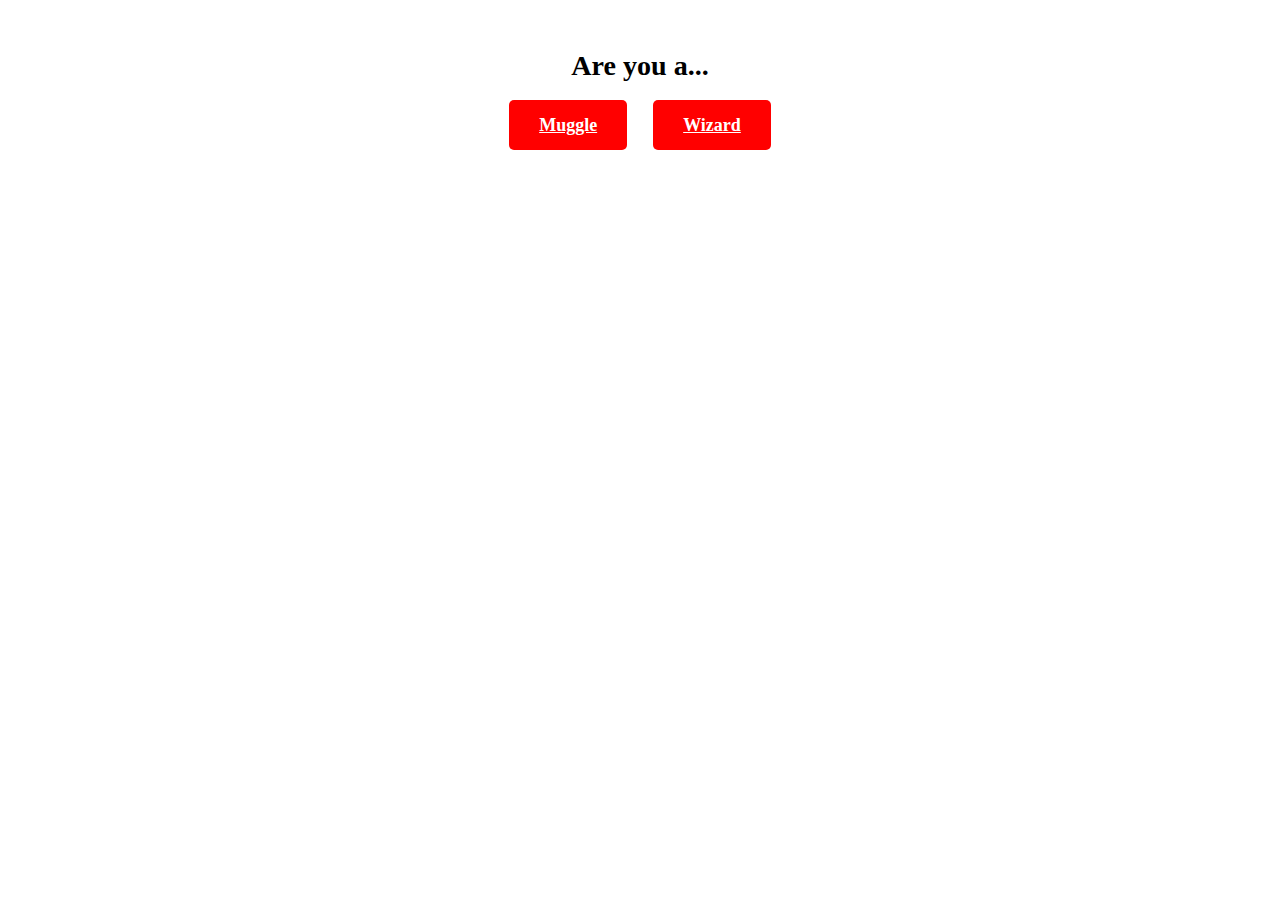
<file: index.html>
<!DOCTYPE html>
<html lang="en">
<head>
    <meta charset="UTF-8">
    <meta name="viewport" content="width=device-width, initial-scale=1.0">
    <title>Are You a...?</title>
    <link rel="stylesheet" href="styles.css">
    <link rel="preconnect" href="https://fonts.googleapis.com">
    <link rel="preconnect" href="https://fonts.gstatic.com" crossorigin>
    <link href="https://fonts.googleapis.com/css2?family=Borel&family=Faculty+Glyphic&family=Poppins:ital,wght@0,100;0,200;0,300;0,400;0,500;0,600;0,700;0,800;0,900;1,100;1,200;1,300;1,400;1,500;1,600;1,700;1,800;1,900&family=Reenie+Beanie&display=swap" rel="stylesheet">
    
</head>
<body>
    <div class="container">
        <h3>Are you a...</h3>
        <div class="buttons">
            <a href="https://www.trashloop.com/" class="btn">Muggle</a>
            <a href="aboutharry.html" class="btn">Wizard</a>
        </div>
    </div>
</body>
</html>
</file>
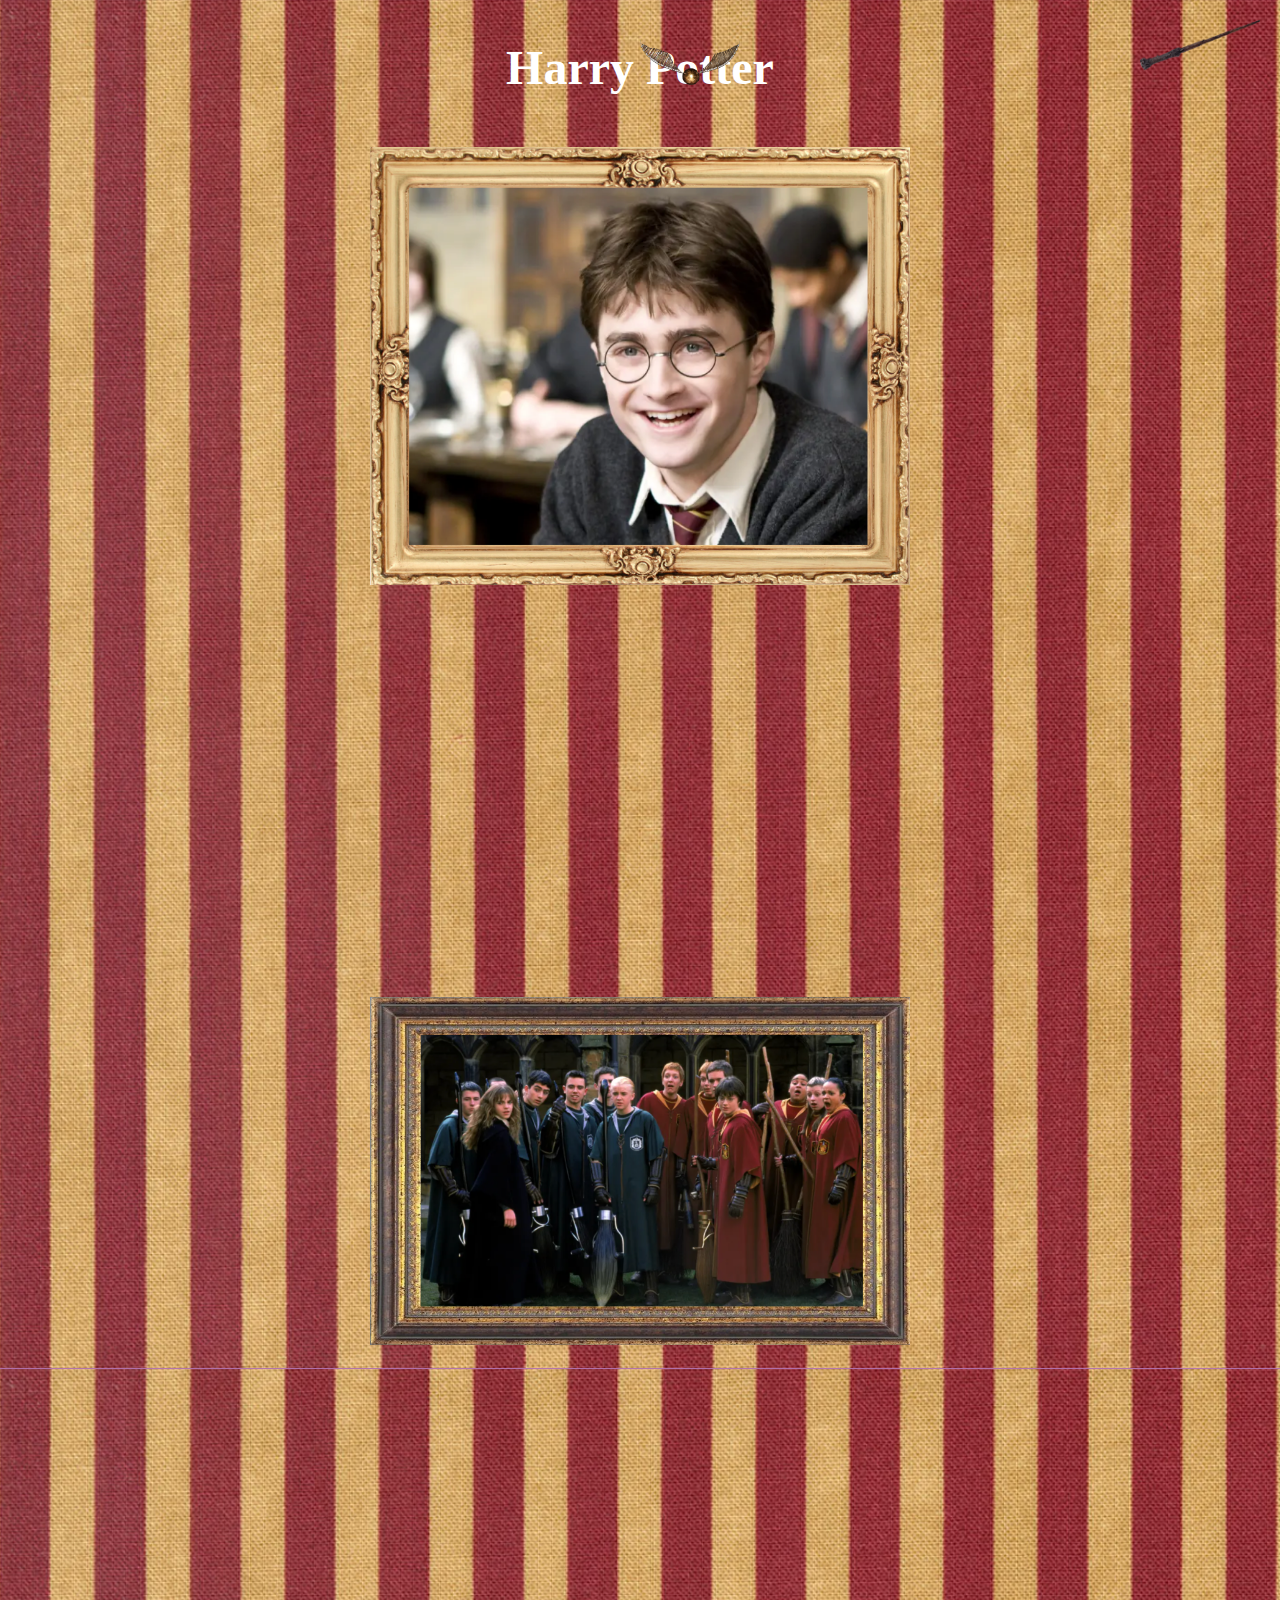
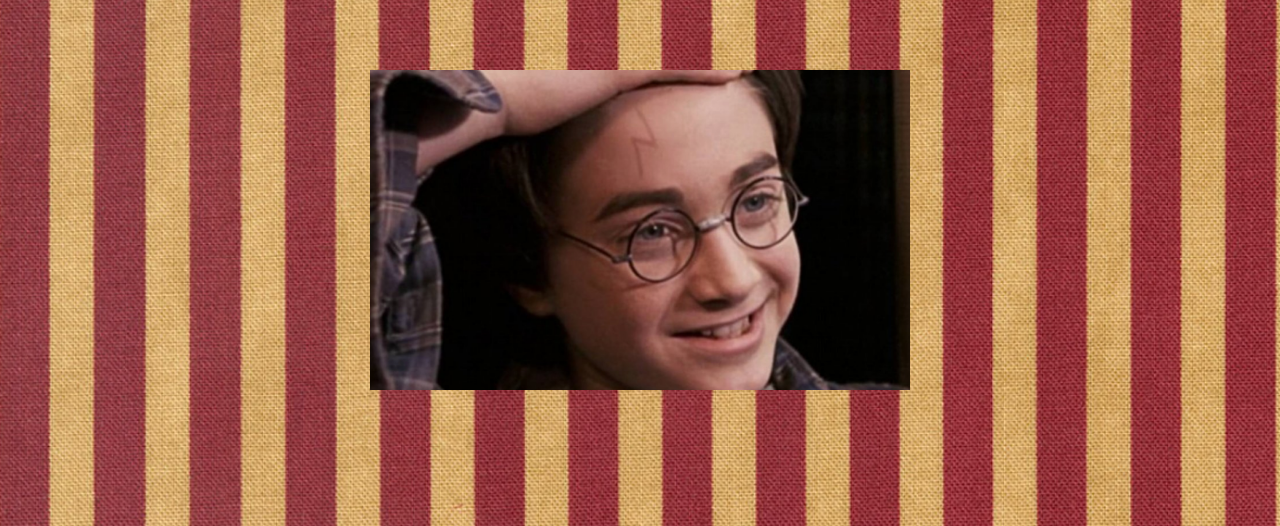
<file: aboutharry.html>
<!DOCTYPE html>
<html lang="en">
<head>
    <meta charset="UTF-8">
    <meta name="viewport" content="width=device-width, initial-scale=1.0">
    <title>Harry Potter</title>
    <link rel="stylesheet" href="styles.css">
    <link rel="stylesheet" href="harry.css">
    <link rel="preconnect" href="https://fonts.googleapis.com">
<link rel="preconnect" href="https://fonts.gstatic.com" crossorigin>
<link href="https://fonts.googleapis.com/css2?family=Borel&family=Faculty+Glyphic&family=IM+Fell+Great+Primer+SC&family=Poppins:ital,wght@0,100;0,200;0,300;0,400;0,500;0,600;0,700;0,800;0,900;1,100;1,200;1,300;1,400;1,500;1,600;1,700;1,800;1,900&family=Reenie+Beanie&display=swap" rel="stylesheet">
   
</head>

<body>
    <img src="images/snitch.png" alt="Flying JPEG" class="flying-image">
    <h1>Harry Potter</h1>
    <div class="one container">
        <div class="image-text">
            <img src="images/harrysmile.png" alt="Image 1" width="75%">
 
        </div>

        <div class="image-text hoverEffectGlobal">
            <img src="images/harrytext.png" alt="Image on Hover" class="hover-image">
        </div>

    </div>
    
    <div class="dropdown-container">
        <img src="images/harrywand.png" alt="Dropdown Icon" class="dropdown-icon">
        <div class="dropdown-menu">
            <ul>
                <li><a href="aboutharry.html">Harry Potter</a></li>
                <li><a href="ronandhermione.html">Ron and Hermione</a></li>
                <li><a href="hogwarts.html">Hogwarts: School and Staff</a></li>
                <li><a href="sorting.html">Get Sorted</a></li>
            </ul>
        </div>
    </div>

    <div class="two container">

        <div class="image-text">
            <img src="images/quiddichframe.png" alt="Image 1" width="75%">
       
       </div>

       <div class="image-text hoverEffectGlobal">
           <a href="ronandhermione.html">
               <img src="images/quiddichtext.png" alt="Image on Hover" class="hover-image">
           </a>
       </div>
        <div class="image-text">
             <img src="images/harryscar.png" alt="Image 1" width="75%">
        
        </div>

        <div class="image-text hoverEffectGlobal">
            <a href="ronandhermione.html">
                <img src="images/scartext.png" alt="Image on Hover" class="hover-image">
            </a>
        </div>

    </div>

</body>
</html>
</file>
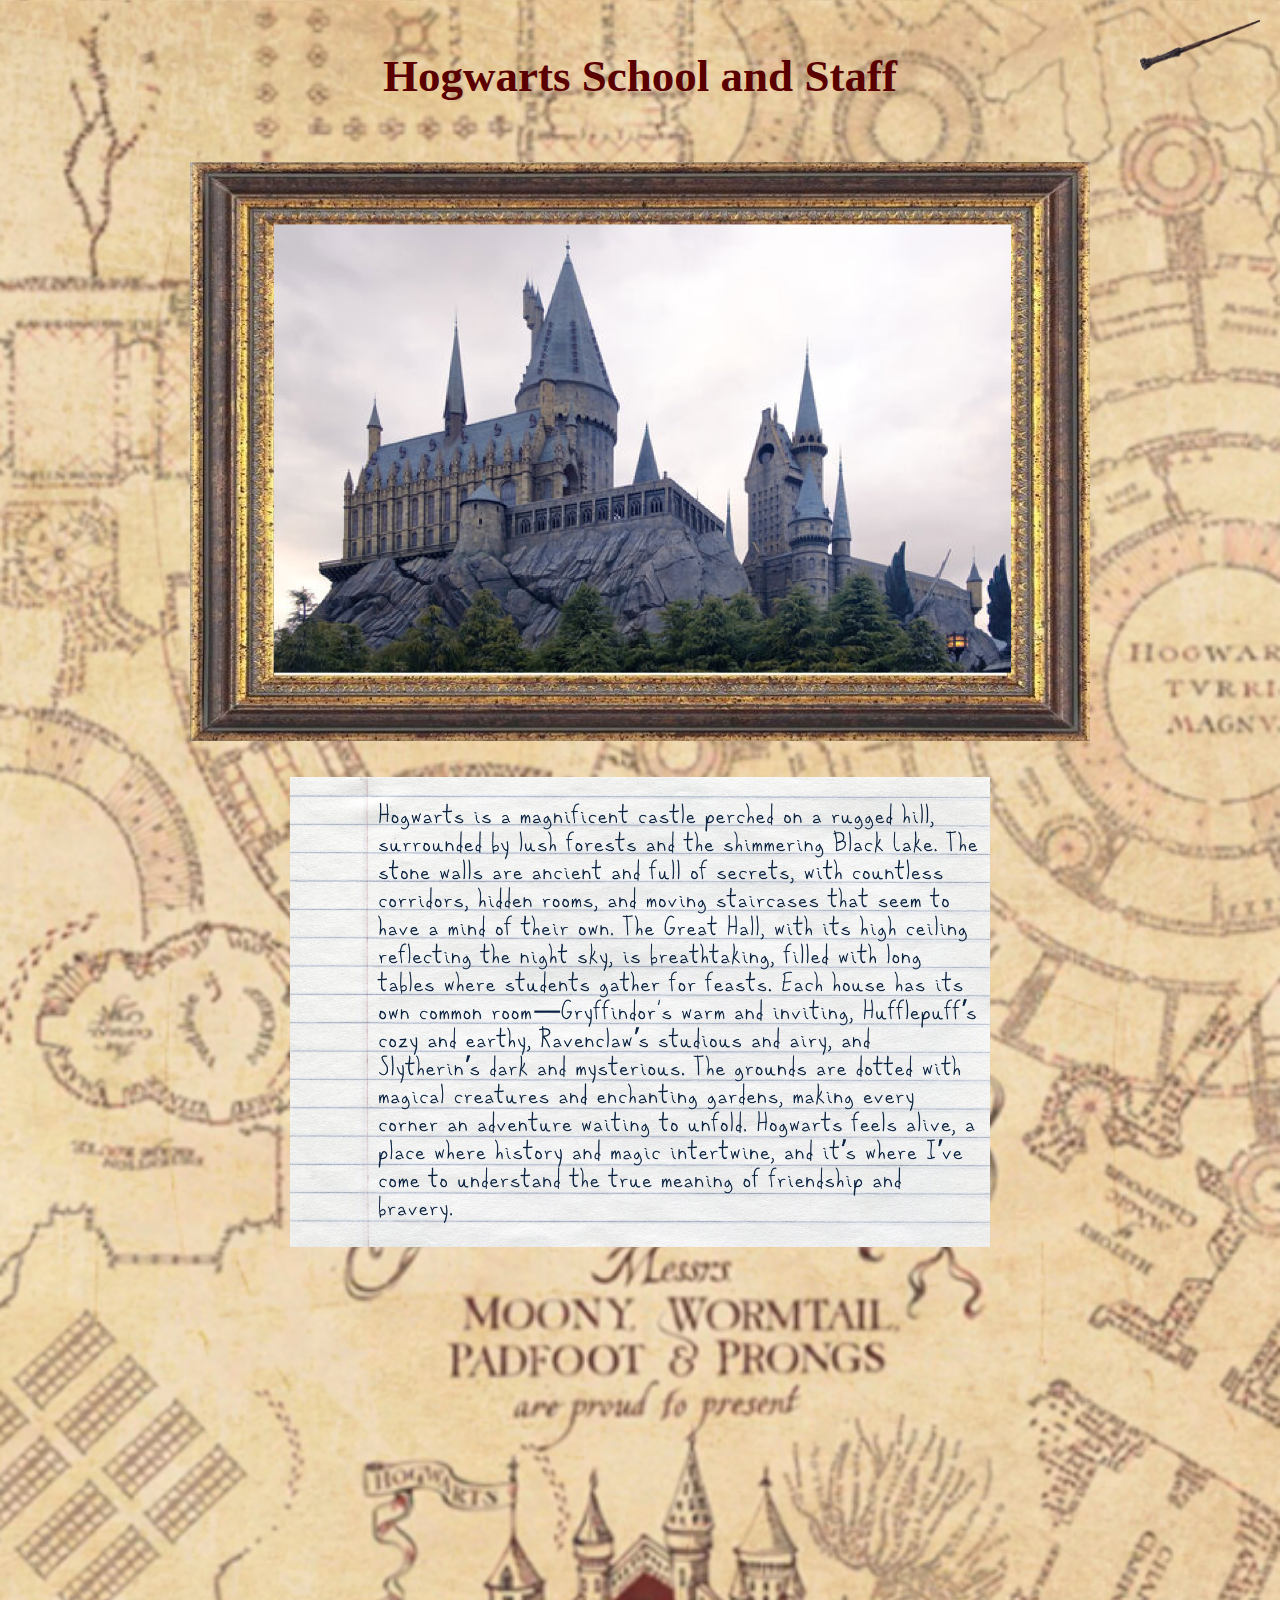
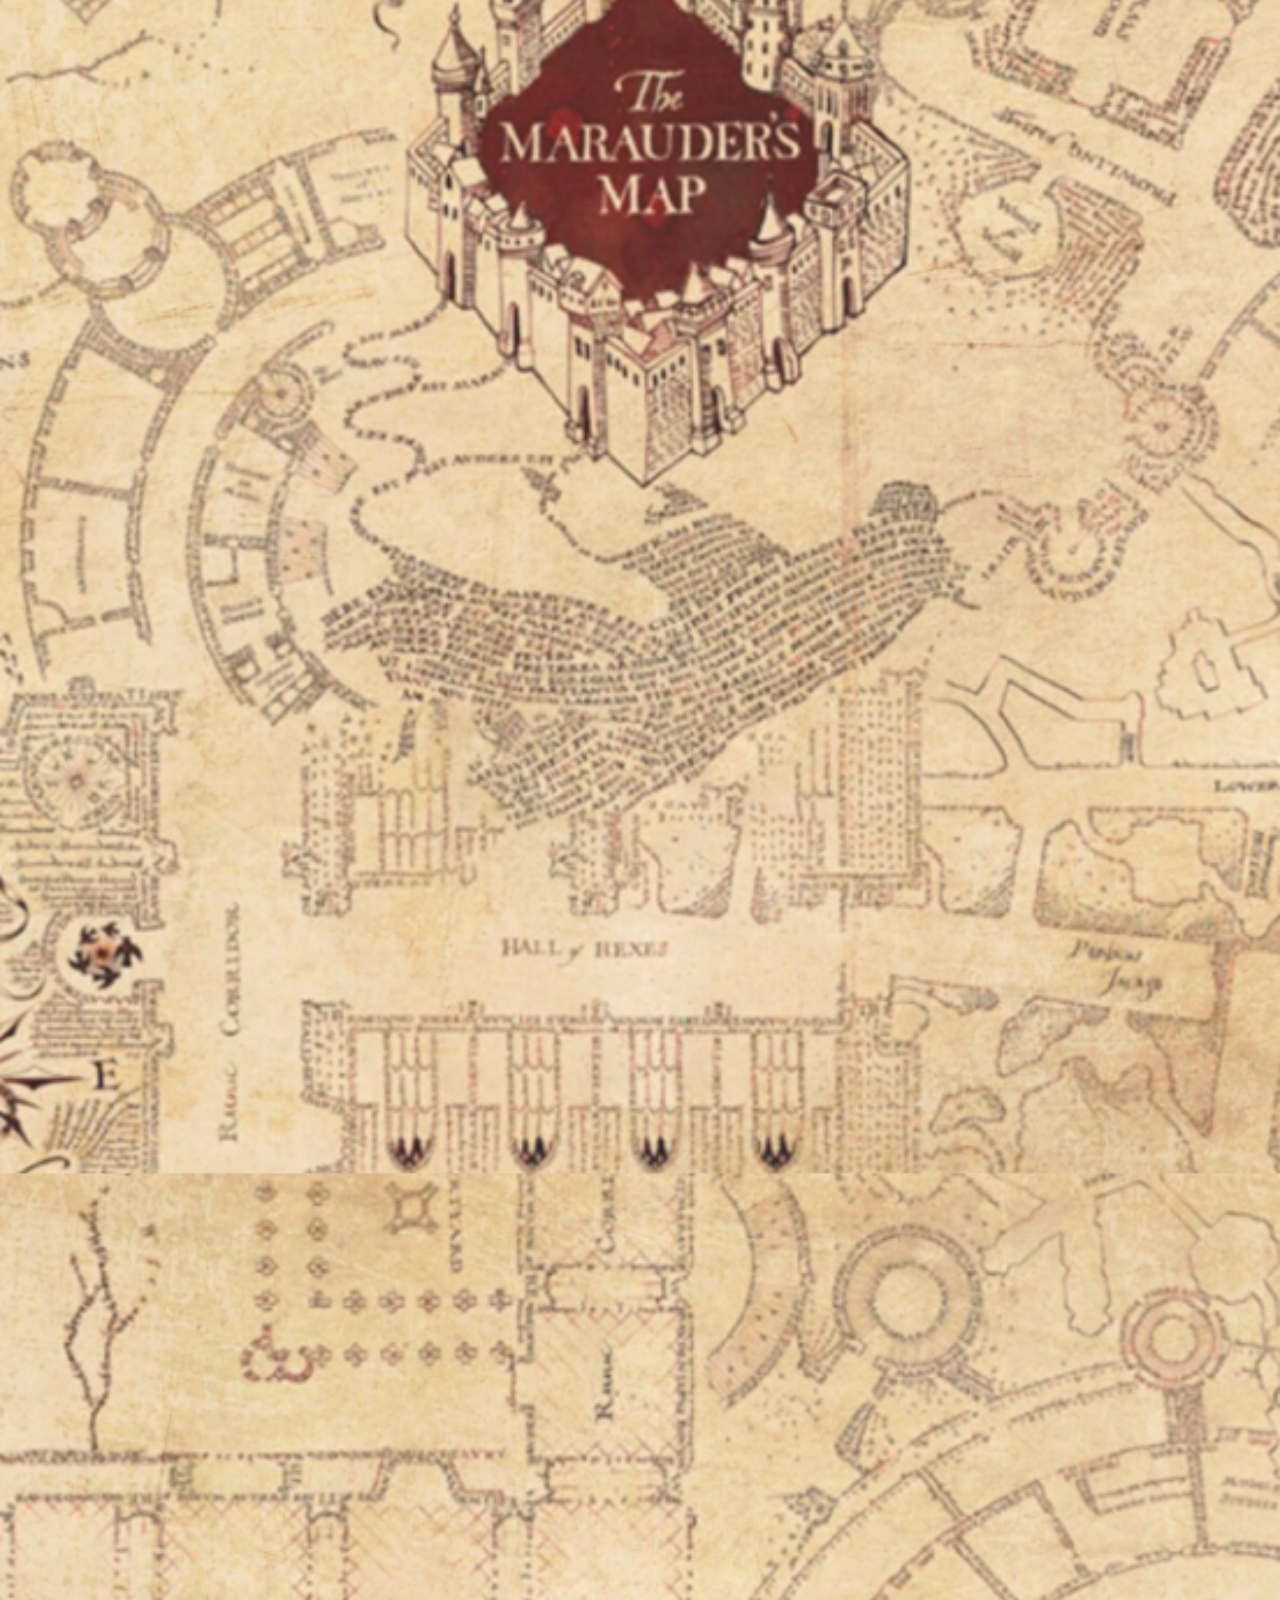
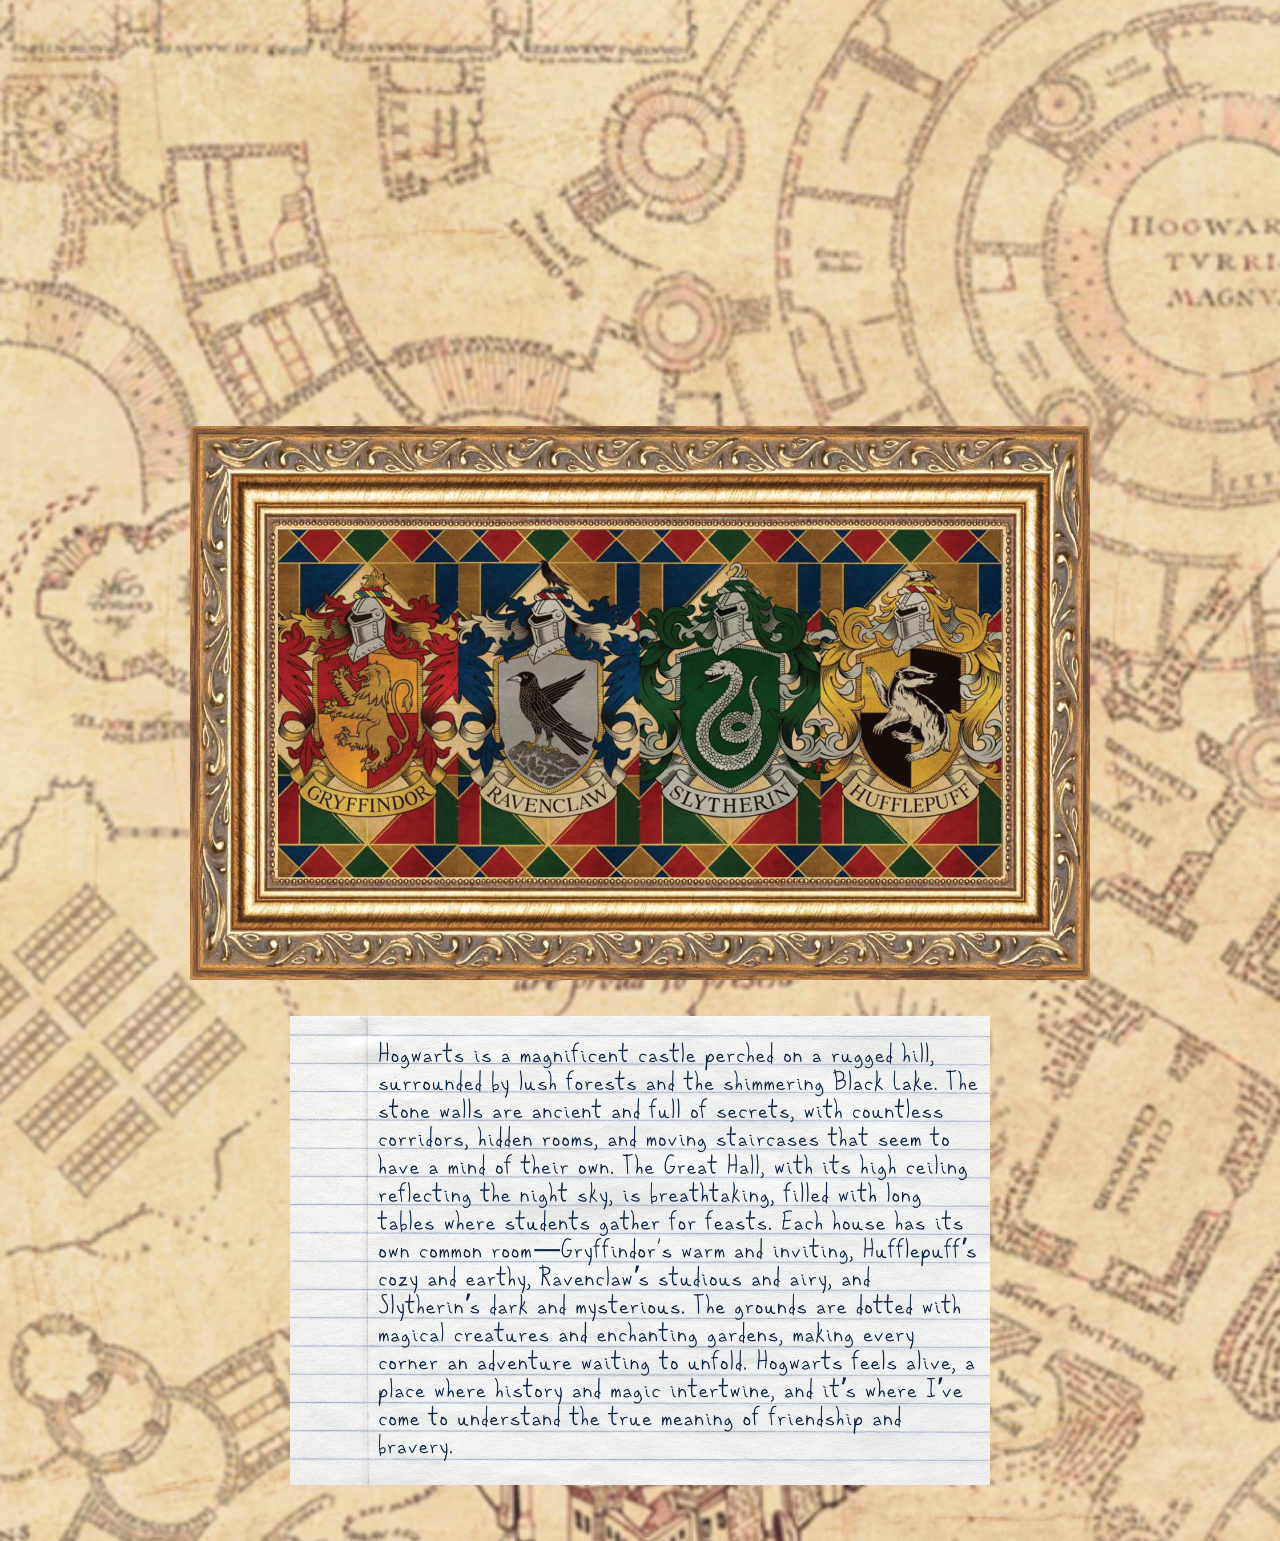
<file: hogwarts.html>
<!DOCTYPE html>
<html lang="en">
<head>
    <meta charset="UTF-8">
    <meta name="viewport" content="width=device-width, initial-scale=1.0">
    <title>Harry Potter</title>
    <link rel="stylesheet" href="styles.css">
    <link rel="stylesheet" href="hogwarts.css">
    <link rel="preconnect" href="https://fonts.googleapis.com">
    <link rel="preconnect" href="https://fonts.gstatic.com" crossorigin>
    <link href="https://fonts.googleapis.com/css2?family=Borel&family=Faculty+Glyphic&family=IM+Fell+Great+Primer+SC&family=Poppins:ital,wght@0,100;0,200;0,300;0,400;0,500;0,600;0,700;0,800;0,900;1,100;1,200;1,300;1,400;1,500;1,600;1,700;1,800;1,900&family=Reenie+Beanie&display=swap" rel="stylesheet">
</head>

<body>
    
    <div class="dropdown-container">
        <img src="images/harrywand.png" alt="Dropdown Icon" class="dropdown-icon">
        <div class="dropdown-menu">
            <ul>
                <li><a href="aboutharry.html">Harry Potter</a></li>
                <li><a href="ronandhermione.html">Ron and Hermione</a></li>
                <li><a href="hogwarts.html">Hogwarts: School and Staff</a></li>
                <li><a href="sorting.html">Get Sorted</a></li>
            </ul>
        </div>
    </div>
    <h5>Hogwarts School and Staff</h5>

    <div class="container">
        <div class="image-text-2">
            <img src="images/hogwarts.png" alt="Image 1">
    
        </div>

        <div class="image-text-3">
            <img src="images/hogwartstext.png" alt="Image 2">
    
        </div>

    </div>

    <div class="container">
        <div class="image-text hoverEffectGlobal">
            <img src="images/dumbledor.png" alt="Image 1">
            <img src="images/dumbledoretext.png" class = "text" alt="Image 6">
        </div>

        <div class="image-text hoverEffectGlobal">
            <img src="images/hagrid.png" alt="Image 2">
            <img src="images/hagridtext.png" class = "text" alt="Image 2">
        </div>

        <div class="image-text hoverEffectGlobal">
            <img src="images/snape.png" alt="Image 2">
            <img src="images/snapetext.png" class = "text" alt="Image 2">
        </div>

        <div class="image-text hoverEffectGlobal">
            <img src="images/mcgonnagal.jpg" alt="Image 2">
            <img src="images/Mcgonagalltext.png" class = "text" alt="Image 2">
        </div>

        <div class="image-text hoverEffectGlobal">
            <img src="images/lupin.png" alt="Image 2">
            <img src="images/lupintext.png" class = "text" alt="Image 2">
        </div>

    </div>
    
    <div class="container">
        <div class="image-text-2">
            <img src="images/hogwarts houses.png" alt="Image 1" width="75%">
    
        </div>

        <div class="image-text-3">
            <a href="sorting.html">
                <img src="images/hogwartstext.png" alt="Image on Hover" class="hover-image">
            </a>
            
        
        </div>

    </div>

</body>
</file>
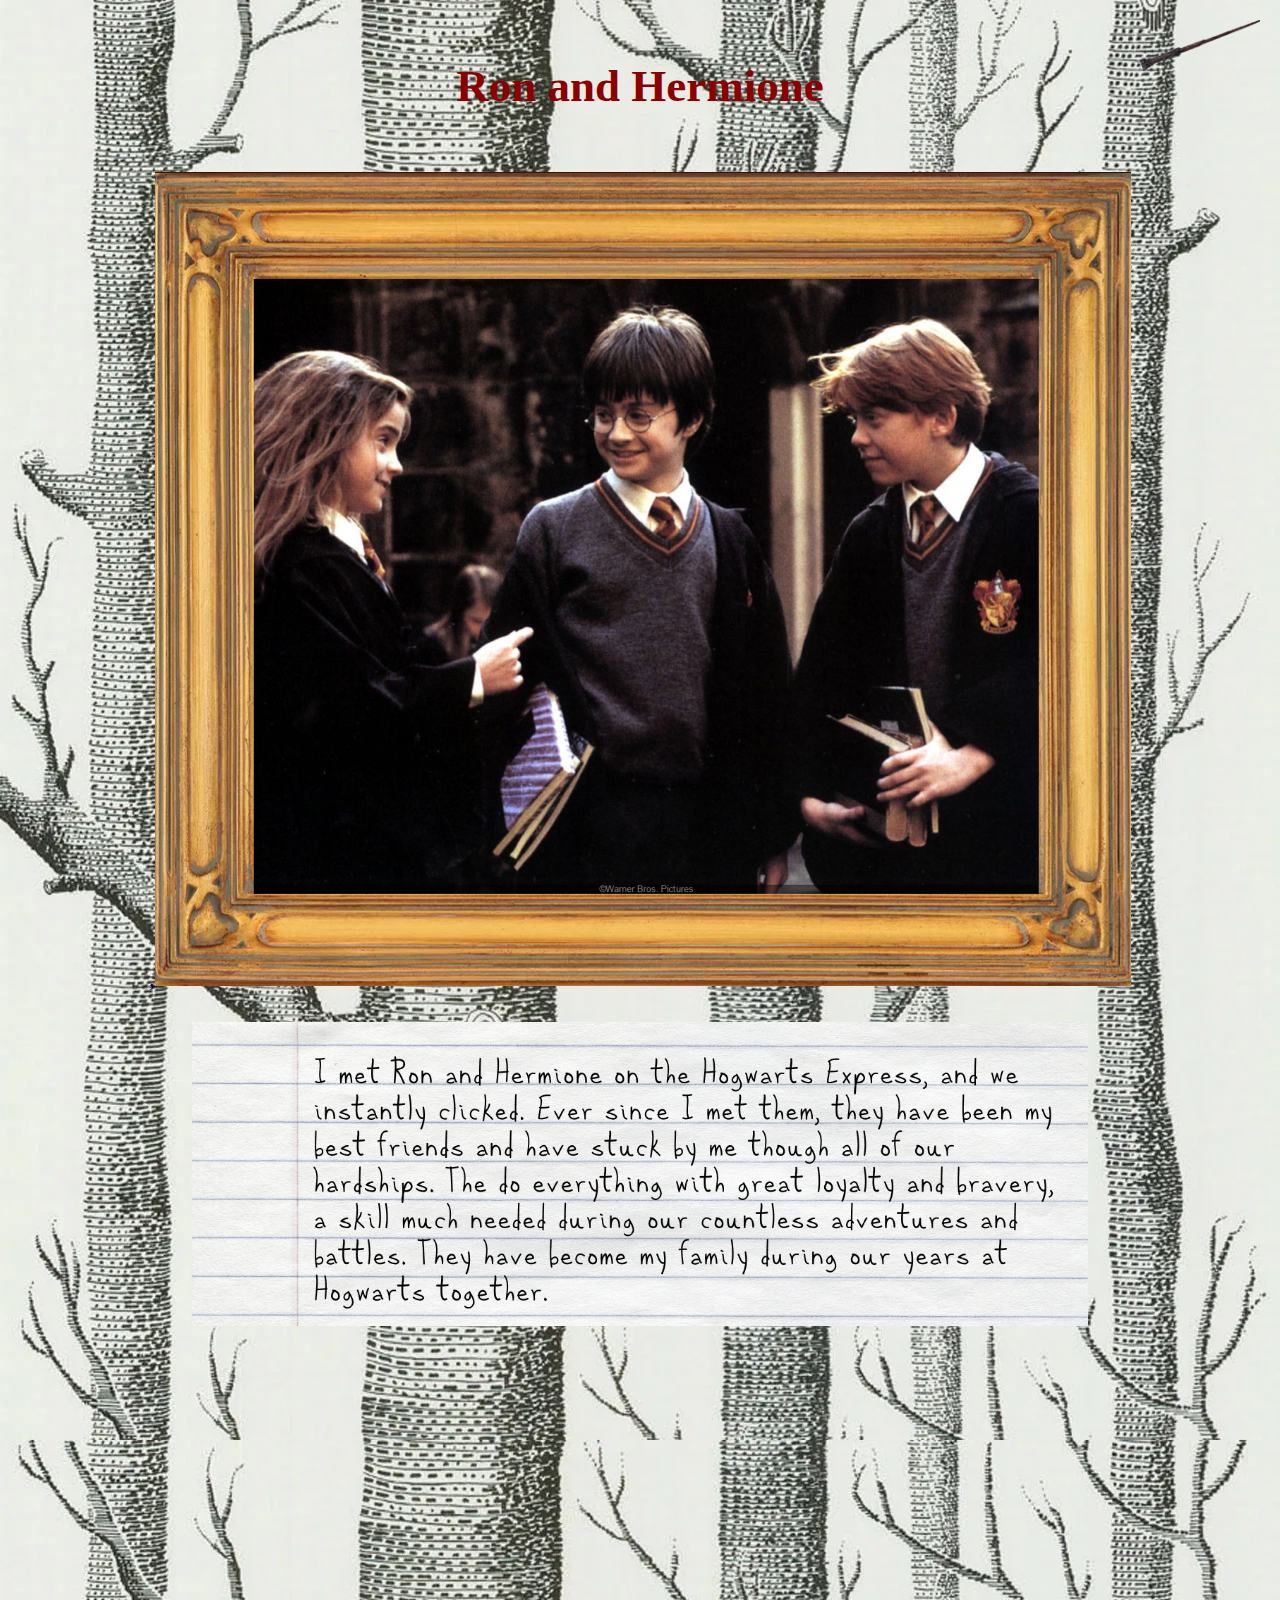
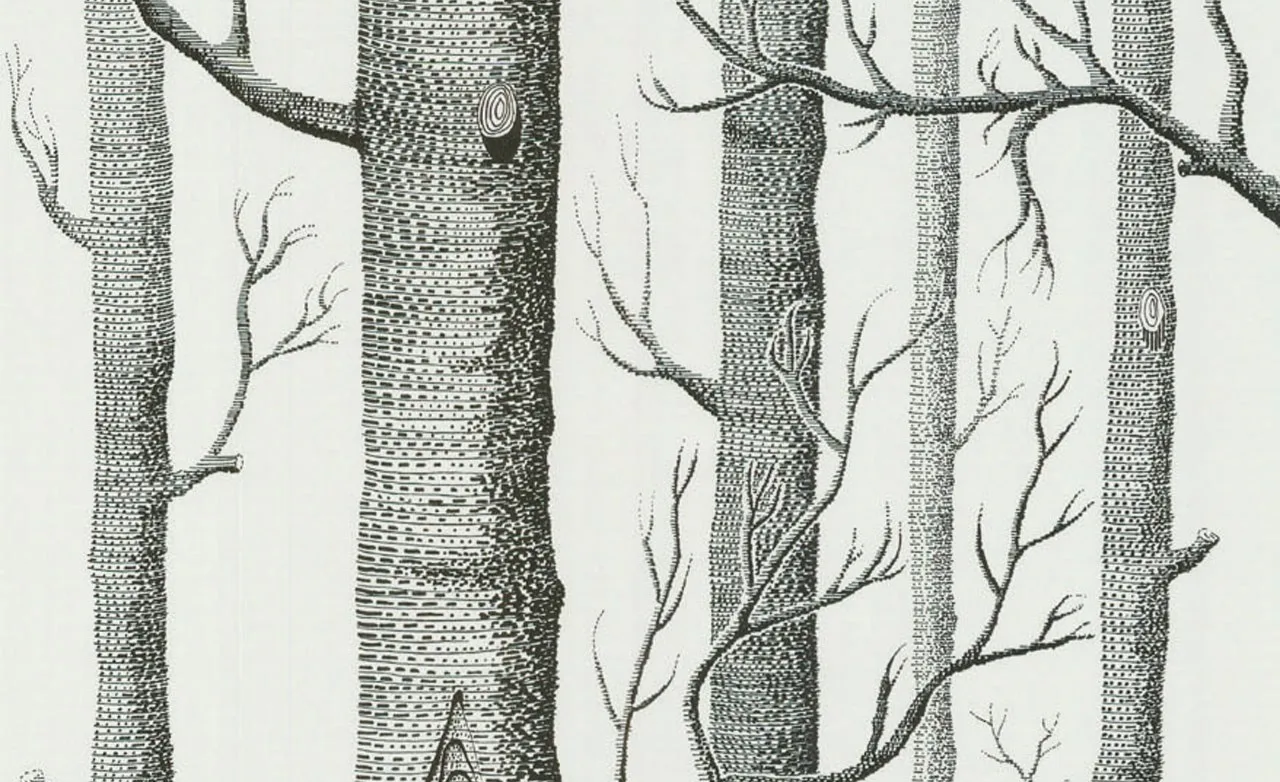
<file: ronandhermione.html>
<!DOCTYPE html>
<html lang="en">
<head>
    <meta charset="UTF-8">
    <meta name="viewport" content="width=device-width, initial-scale=1.0">
    <title>Harry Potter</title>
    <link rel="stylesheet" href="styles.css">
    <link rel="stylesheet" href="friends.css">
    <link rel="preconnect" href="https://fonts.googleapis.com">
<link rel="preconnect" href="https://fonts.gstatic.com" crossorigin>
<link href="https://fonts.googleapis.com/css2?family=Borel&family=Faculty+Glyphic&family=IM+Fell+Great+Primer+SC&family=Poppins:ital,wght@0,100;0,200;0,300;0,400;0,500;0,600;0,700;0,800;0,900;1,100;1,200;1,300;1,400;1,500;1,600;1,700;1,800;1,900&family=Reenie+Beanie&display=swap" rel="stylesheet">
</head>
<body>

    <h4>Ron and Hermione</h4>
    ,<img src="images/h&rframe.png" alt="Harry Potter">
    <img  class = "pageContext" src="images/friendstext2.png" alt="3 friends">

    <div class="dropdown-container">
        <img src="images/harrywand.png" alt="Dropdown Icon" class="dropdown-icon">
        <div class="dropdown-menu">
            <ul>
                <li><a href="aboutharry.html">Harry Potter</a></li>
                <li><a href="ronandhermione.html">Ron and Hermione</a></li>
                <li><a href="hogwarts.html">Hogwarts: School and Staff</a></li>
                <li><a href="sorting.html">Get Sorted</a></li>
            </ul>
        </div>
    </div>

    <div class="container">
        <div class="image-text hoverEffectGlobal">
            <img src="images/ron.png" alt="Image 1">
            <img src="images/rontext1.png" class = "text" alt="Image 6">
        </div>

        <div class="image-text hoverEffectGlobal">
            <img src="images/hermione.png" alt="Image 2">
            <img src="images/hermionetext1.png" class = "text" alt="Image 2">
        </div>

    </div>

</body>
</html>
</file>
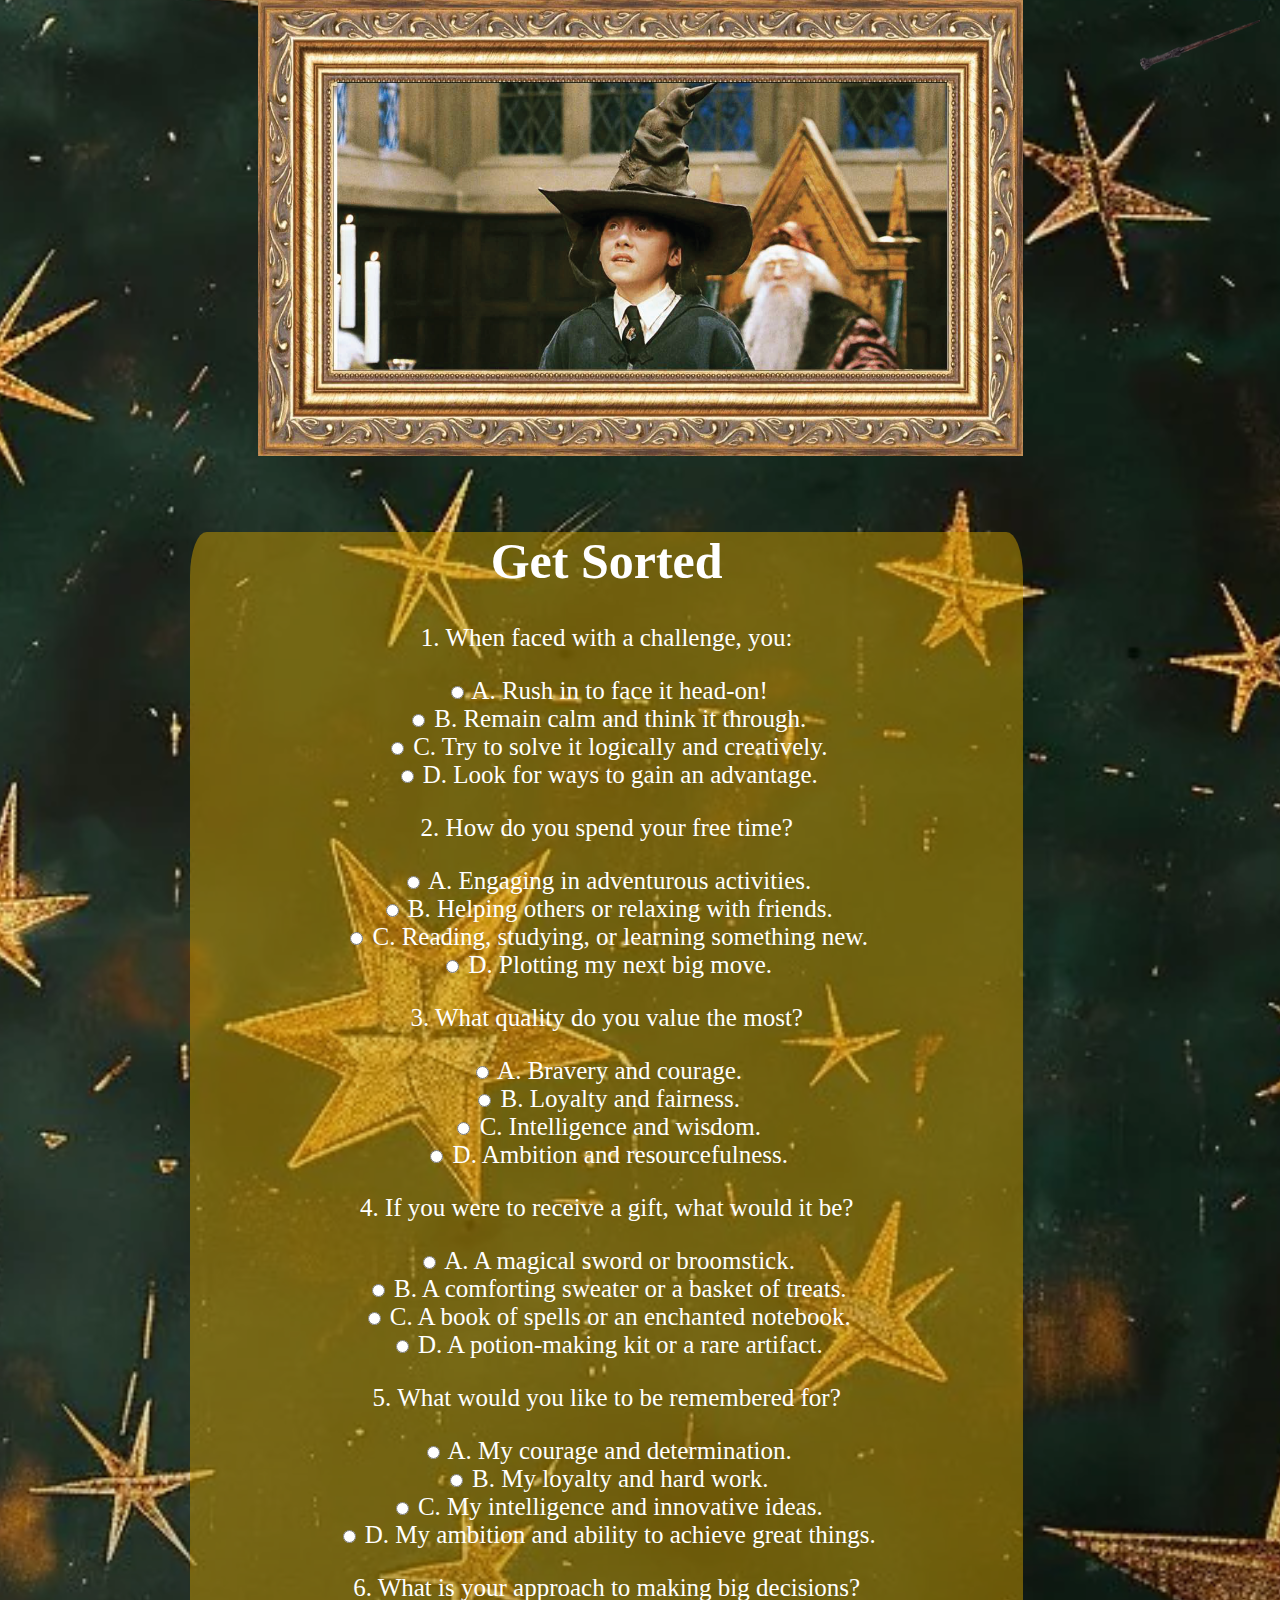
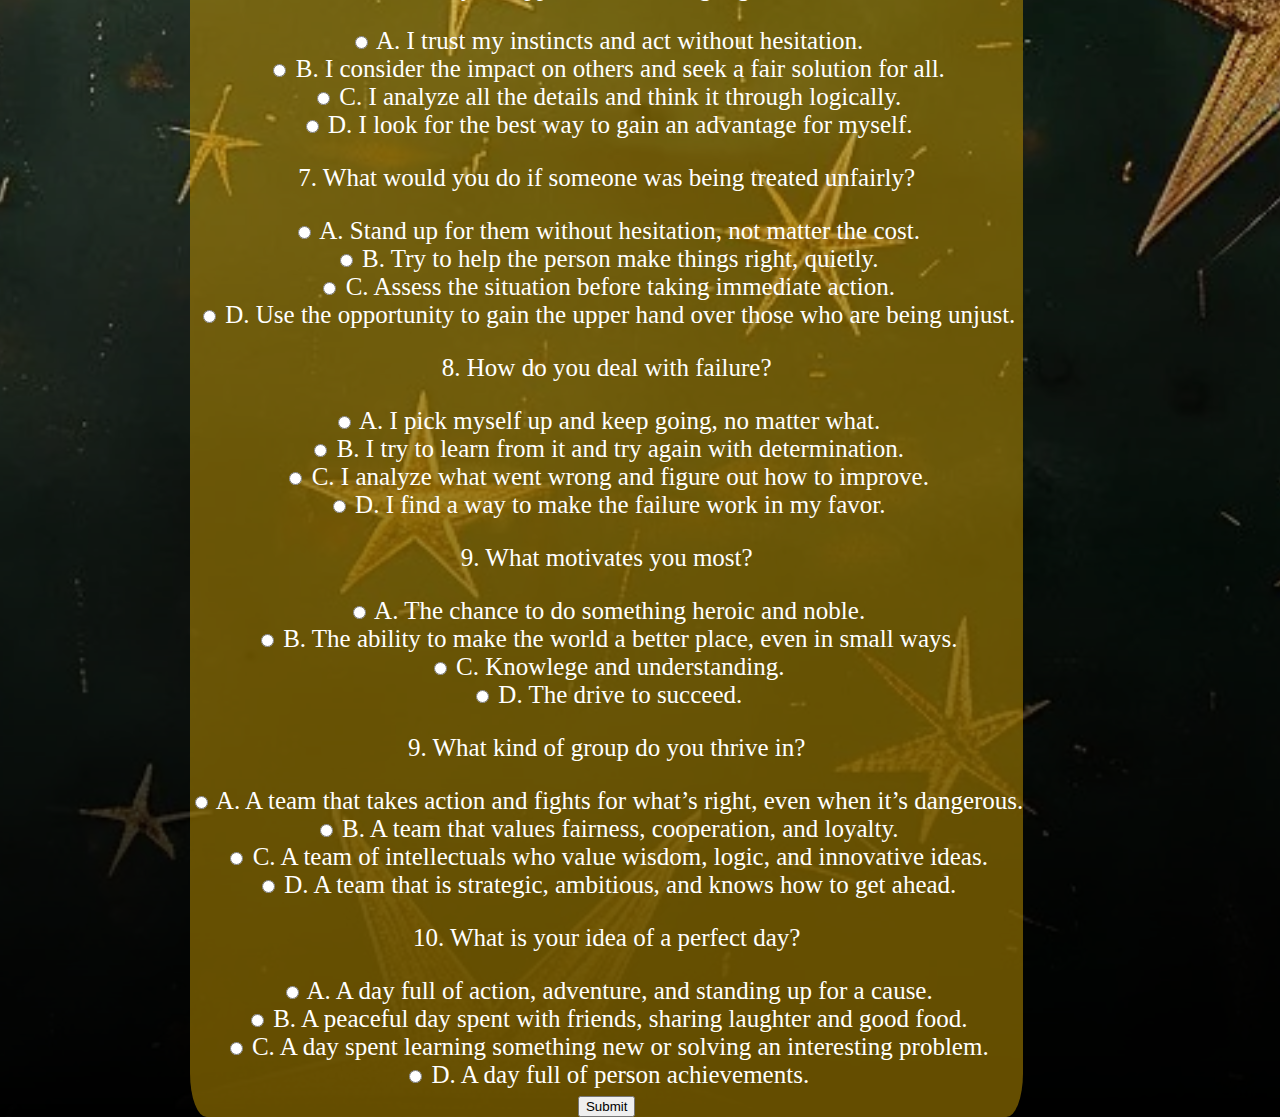
<file: sorting.html>
<!DOCTYPE html>
<html lang="en">
<head>
    <meta charset="UTF-8">
    <meta name="viewport" content="width=device-width, initial-scale=1.0">
    <title>Harry Potter</title>
    <link rel="stylesheet" href="styles.css">
    <link rel="stylesheet" href="sorting.css">
    <link rel="preconnect" href="https://fonts.googleapis.com">
<link rel="preconnect" href="https://fonts.gstatic.com" crossorigin>
<link href="https://fonts.googleapis.com/css2?family=Borel&family=Faculty+Glyphic&family=IM+Fell+Great+Primer+SC&family=Poppins:ital,wght@0,100;0,200;0,300;0,400;0,500;0,600;0,700;0,800;0,900;1,100;1,200;1,300;1,400;1,500;1,600;1,700;1,800;1,900&family=Reenie+Beanie&display=swap" rel="stylesheet">
</head>
<body>
    <div class = "sortingBody">
        <div class="dropdown-container">
            <img src="images/harrywand.png" alt="Dropdown Icon" class="dropdown-icon">
            <div class="dropdown-menu">
                <ul>
                    <li><a href="aboutharry.html">Harry Potter</a></li>
                    <li><a href="ronandhermione.html">Ron and Hermione</a></li>
                    <li><a href="hogwarts.html">Hogwarts: School and Staff</a></li>
                    <li><a href="sorting.html">Get Sorted</a></li>
                </ul>
            </div>
        </div>
        <div class="image-text-2">
            <img src="images/sortingron.png" alt="Image 1">
    
        </div>
        <div class="quiz-container">
            <h1>Get Sorted</h1>
            <form id="quiz-form">
                <!-- Question 1 -->
                <div class="question">
                    <p>1. When faced with a challenge, you:</p>
                    <label>
                        <input type="radio" name="q1" value="gryffindor"> A. Rush in to face it head-on!
                    </label><br>
                    <label>
                        <input type="radio" name="q1" value="hufflepuff"> B. Remain calm and think it through.
                    </label><br>
                    <label>
                        <input type="radio" name="q1" value="ravenclaw"> C. Try to solve it logically and creatively.
                    </label><br>
                    <label>
                        <input type="radio" name="q1" value="slytherin"> D. Look for ways to gain an advantage.
                    </label>
                </div>
    
                <!-- Question 2 -->
                <div class="question">
                    <p>2. How do you spend your free time?</p>
                    <label>
                        <input type="radio" name="q2" value="gryffindor"> A. Engaging in adventurous activities.
                    </label><br>
                    <label>
                        <input type="radio" name="q2" value="hufflepuff"> B. Helping others or relaxing with friends.
                    </label><br>
                    <label>
                        <input type="radio" name="q2" value="ravenclaw"> C. Reading, studying, or learning something new.
                    </label><br>
                    <label>
                        <input type="radio" name="q2" value="slytherin"> D. Plotting my next big move.
                    </label>
                </div>
    
                <!-- Question 3 -->
                <div class="question">
                    <p>3. What quality do you value the most?</p>
                    <label>
                        <input type="radio" name="q3" value="gryffindor"> A. Bravery and courage.
                    </label><br>
                    <label>
                        <input type="radio" name="q3" value="hufflepuff"> B. Loyalty and fairness.
                    </label><br>
                    <label>
                        <input type="radio" name="q3" value="ravenclaw"> C. Intelligence and wisdom.
                    </label><br>
                    <label>
                        <input type="radio" name="q3" value="slytherin"> D. Ambition and resourcefulness.
                    </label>
                </div>
    
                <!-- Question 4 -->
                <div class="question">
                    <p>4. If you were to receive a gift, what would it be?</p>
                    <label>
                        <input type="radio" name="q4" value="gryffindor"> A. A magical sword or broomstick.
                    </label><br>
                        <label>
                        <input type="radio" name="q4" value="hufflepuff"> B. A comforting sweater or a basket of treats.
                    </label><br>
                    <label>
                        <input type="radio" name="q4" value="ravenclaw"> C. A book of spells or an enchanted notebook.
                    </label><br>
                    <label>
                        <input type="radio" name="q4" value="slytherin"> D. A potion-making kit or a rare artifact.
                    </label>
                </div>

                <!-- Question 5 -->
                <div class="question">
                    <p>5. What would you like to be remembered for?</p>
                    <label>
                        <input type="radio" name="q4" value="gryffindor"> A. My courage and determination.
                    </label><br>
                        <label>
                        <input type="radio" name="q4" value="hufflepuff"> B. My loyalty and hard work.
                    </label><br>
                    <label>
                        <input type="radio" name="q4" value="ravenclaw"> C. My intelligence and innovative ideas.
                    </label><br>
                    <label>
                        <input type="radio" name="q4" value="slytherin"> D. My ambition and ability to achieve great things.
                    </label>
                </div>

                <!-- Question 6 -->
                <div class="question">
                    <p>6. What is your approach to making big decisions?</p>
                    <label>
                        <input type="radio" name="q4" value="gryffindor"> A. I trust my instincts and act without hesitation.
                    </label><br>
                        <label>
                        <input type="radio" name="q4" value="hufflepuff"> B. I consider the impact on others and seek a fair solution for all.
                    </label><br>
                    <label>
                        <input type="radio" name="q4" value="ravenclaw"> C. I analyze all the details and think it through logically.
                    </label><br>
                    <label>
                        <input type="radio" name="q4" value="slytherin"> D. I look for the best way to gain an advantage for myself.
                    </label>
                </div>

                <!-- Question 7 -->
                <div class="question">
                    <p>7. What would you do if someone was being treated unfairly?</p>
                    <label>
                        <input type="radio" name="q4" value="gryffindor"> A. Stand up for them without hesitation, not matter the cost.
                    </label><br>
                        <label>
                        <input type="radio" name="q4" value="hufflepuff"> B. Try to help the person make things right, quietly.
                    </label><br>
                    <label>
                        <input type="radio" name="q4" value="ravenclaw"> C. Assess the situation before taking immediate action.
                    </label><br>
                    <label>
                        <input type="radio" name="q4" value="slytherin"> D. Use the opportunity to gain the upper hand over those who are being unjust.
                    </label>
                </div>

                <!-- Question 8 -->
                <div class="question">
                    <p>8. How do you deal with failure?</p>
                    <label>
                        <input type="radio" name="q4" value="gryffindor"> A. I pick myself up and keep going, no matter what.
                    </label><br>
                        <label>
                        <input type="radio" name="q4" value="hufflepuff"> B. I try to learn from it and try again with determination.
                    </label><br>
                    <label>
                        <input type="radio" name="q4" value="ravenclaw"> C. I analyze what went wrong and figure out how to improve.
                    </label><br>
                    <label>
                        <input type="radio" name="q4" value="slytherin"> D. I find a way to make the failure work in my favor.
                    </label>
                </div>

                <!-- Question 9 -->
                <div class="question">
                    <p>9. What motivates you most?</p>
                    <label>
                        <input type="radio" name="q4" value="gryffindor"> A. The chance to do something heroic and noble.
                    </label><br>
                        <label>
                        <input type="radio" name="q4" value="hufflepuff"> B. The ability to make the world a better place, even in small ways. 
                    </label><br>
                    <label>
                        <input type="radio" name="q4" value="ravenclaw"> C. Knowlege and understanding.
                    </label><br>
                    <label>
                        <input type="radio" name="q4" value="slytherin"> D. The drive to succeed.
                    </label>
                </div>

                <!-- Question 9 -->
                <div class="question">
                    <p>9. What kind of group do you thrive in?</p>
                    <label>
                        <input type="radio" name="q4" value="gryffindor"> A. A team that takes action and fights for what’s right, even when it’s dangerous.
                    </label><br>
                        <label>
                        <input type="radio" name="q4" value="hufflepuff"> B. A team that values fairness, cooperation, and loyalty. 
                    </label><br>
                    <label>
                        <input type="radio" name="q4" value="ravenclaw"> C. A team of intellectuals who value wisdom, logic, and innovative ideas.
                    </label><br>
                    <label>
                        <input type="radio" name="q4" value="slytherin"> D. A team that is strategic, ambitious, and knows how to get ahead.
                    </label>
                </div>

                <!-- Question 10 -->
                <div class="question">
                    <p>10. What is your idea of a perfect day?</p>
                    <label>
                        <input type="radio" name="q4" value="gryffindor"> A. A day full of action, adventure, and standing up for a cause.
                    </label><br>
                        <label>
                        <input type="radio" name="q4" value="hufflepuff"> B. A peaceful day spent with friends, sharing laughter and good food. 
                    </label><br>
                    <label>
                        <input type="radio" name="q4" value="ravenclaw"> C. A day spent learning something new or solving an interesting problem.
                    </label><br>
                    <label>
                        <input type="radio" name="q4" value="slytherin"> D. A day full of person achievements.
                    </label>
                </div>
    
                <!-- Submit Button -->
                <div class="submit-btn">
                    <button type="button" onclick="determineHouse()">Submit</button>
                </div>
    
                <!-- Result Display -->
                <div id="result"></div>
            </form>
        </div>

    </div>

    

    <script src="script.js"></script>

</body>
</file>
<file: styles.css>
img {
    max-width: 100%;
    height: auto;
}
.buttons{
    text-align: center;
    gap: 30px;
}

.btn {
    background-color: red; /* Initial red background */
    color: white; /* White text */
    border: none;
    padding: 15px 30px;
    font-size: 18px;
    font-weight: bold;
    border-radius: 5px;
    cursor: pointer;
    transition: background-color 0.3s ease, color 0.3s ease; /* Smooth transition */
    margin: 0 10px; /* Space between buttons */
}

/* Change background color to white and text color to red when clicked */
.btn:active {
    background-color: white;
    color: red; /* Change text color to red */
}

body {
    margin: 20px;
    padding: 0;
    text-align: center;
    background-color: #ffffff;
    font-family: "IM Fell Great Primer SC", serif;
    font-size: x-large;
    color: #ffffff;
    justify-content: center;
}


.im-fell-great-primer-sc-regular {
    font-family: "IM Fell Great Primer SC", serif;
    font-weight: 400;
    font-style: normal;
  }
.pageContext{
    max-width: 70%;
    height: auto;
    margin-top: 30px;

}

h2{
   font-size: medium;
   margin-right: 40px;
   margin-left: 40px;
   margin-top: 40px;
   margin-bottom: 40px;
   
}

h1{
    text-align: center;
    margin-top: 40px;
    font-family: "IM Fell Great Primer SC", serif;
    color: #ffffff;
}

h3{
    margin-top: 10px;
    color: #000000;
}

h4{
    font-size: xx-large;
}

.dropdown-container {
    position: fixed;
    top: 20px;
    right: 20px;
    z-index: 100;
    display: inline-block;
}

.dropdown-icon {
    width: 120px;
    height: 50px;
    cursor: pointer;
    transition: transform 0.3s ease-in-out;
}

.dropdown-menu {
    display: none;
    position: absolute;
    top: 60px;
    right: 0;
    background-color: #807979;
    border-radius: 5px;
    width: 160px;
    box-shadow: 0 8px 16px rgba(0, 0, 0, 0.2);
    padding: 10px 0;
    font-family: "IM Fell Great Primer SC", serif;
}


.dropdown-menu ul {
    list-style-type: none;
    padding: 0;
    margin: 0;
}

.dropdown-menu ul li {
    padding: 8px;
    text-align: center;
}

.dropdown-menu ul li a {
    color: white;
    text-decoration: none;
    display: block;
    animation: shake 0.5s ease-in-out ;
}

.dropdown-menu ul li a:hover {
    background-color: #575757;
}


.dropdown-container:hover .dropdown-menu {
    display: block;
}


.dropdown-icon:hover {
    transform: scale(1.1);
}

/* 
.container {
    display: flex;
    flex-direction: column;
    margin: 50px auto;
    max-width: 1000px;
    padding: 30px;
    background-color: #3656b0;
    
} */

.image-text {
    display: flex;
    margin-bottom: 20px;
    align-items: center;
    gap: 30px;
}

.image-text img {
    max-width: 800px;
    width: 45%;
    height: auto;
    
}

.image-text-2 img {
    max-width: 900px;
    width: 85%;
    height: auto;
    margin-bottom: 30px;
}

.image-text-3 img {
    max-width: 700px;
    width: 85%;
    height: auto;
    margin-bottom: 30px;
}

.image-text p {
    max-width: 600px;
    line-height: 1.6;
    color: #000000;
    font-size: 16px;
}

@media (max-width: 768px) {
    .image-text {
        flex-direction: column;
        align-items: flex-start;
    }

    .image-text img {
        margin-right: 0;
        margin-bottom: 15px;
    }
}

/* img{
    width: 850px;
    height: auto;
    margin-right: 20px;
    margin-top: 40px;
} */

.container {
    /* height: 100%; */
    min-height: 90vh;
    max-width: 100%;
    display: flex;
    flex-direction: column; /* Arrange the elements vertically */
    /* margin: 50px auto; */
    min-width: auto; /* Set a max-width for the content */
    padding: 20px;
    
    /* background-color: aquamarine; */
    .text{
        /* background-color: blue; */
        height: auto;
        width: 60%;
        max-width: 600px;
    
    }
    
    
    
   
}




.container-2 {
    width: 80%;
    max-width: 600px;
    margin: 20px auto;
    margin-left: 380px;
    background-color: #ffffff;
    padding: 20px;
    border-radius: 8px;
    align-items: center;
}

.container-2 img {
    width: 600px;
    height: auto
}

/* .container-3 {
    width: 80%;
    max-width: 100px;
    margin: 20px auto;
    background-color: #ffffff;
    padding: 20px;
    border-radius: 8px;
    align-items: center;
} */

.container-3 img {
    width: 800px;
    height: auto
}

.image-text {
    display: flex;
    margin-bottom: 20px;
    /* align-items: left; */
    /* width: 800px; */
    width: 100%;
    max-height: 100%;
    justify-content: center;
    /* background-color: red; */
}

.image-wrapper {
    display: flex;
    justify-content: space-between;
    margin-right: 20px;
}

.image-wrapper img {
    width: 45%;
    height: auto;
}

.image-text p {
    max-width: 80%;
    line-height: 1.6;
    color: #333; 
    font-size: 16px;
    align-content: center;

}

@media (max-width: 768px) {
    .image-text {
        flex-direction: column;
        align-items: flex-start;
    }

    .image-wrapper img {
        margin-bottom: 15px;
        width: 100%;
    }
}

.hover-container-1 {
    color: white;
    padding: 0px;
    max-width: 600px;
    height: auto;
    margin: 0 auto;
    cursor: pointer; /* Makes it look clickable */
    border-radius: 0px;
    text-align: center;
    position: relative;
    overflow: hidden; /* Ensures the image stays within the bounds */
    transition: background-color 0.3s ease;
    float: right;
}

.hoverEffectGlobal{
    opacity: 0; /* Initially hidden */
    transition: opacity 0.5s ease; /* Smooth fade-in effect */

}

.hoverEffectGlobal:hover{
    opacity: 1; /* Make the image visible */

}

.hover-container-1:hover {
    align-items: center;
    align-self: center;
}

/* Image Styling */
.hover-image {
    position: left;
    top: 0;
    left: 0;
    width: 100%;
    height: 100%;
    object-fit: cover; /* Ensures the image covers the container */
    opacity: 1; /* Initially hidden */
    transition: opacity 0.5s ease; /* Smooth fade-in effect */
}

/* Make the image visible when hovering over the container */
.hover-container.image-visible .hover-image {
    opacity: 1; /* Make the image visible */
}

.hover-container .hover-image {
    opacity: 1; /* Once the image fades in, keep it visible */
}

.quiz-container {
    font-size: 25px;
    align-items: center;
    align-self: center;
    justify-content: center;
}
</file>
<file: harry.css>
body{
    background-image: url('images/redgoldstripe.png');
    background-size: cover;
    height: 100vh;
    gap: 20px;
}

.one{
    
}
.two{
    
}

.one,.two{
    a,.image-text{
        display: flex;
        margin-bottom: 20px;
        /* align-items: left; */
        /* width: 800px; */
        width: 100%;
        max-height: 100%;
        justify-content: center;
        align-items: center;

    }
   

}

.flying-image {
    position: absolute;
    width: 100px; /* Adjust the size of the image */
    animation: flyAcross 5s linear infinite;
}

/* Define the flying animation */
@keyframes flyAcross {
    0% {
        left: -100px; /* Start off-screen on the left */
    }
    50% {
        left: 50%; /* Move to the center of the screen */
        transform: translateX(-50%); /* Center the image horizontally */
    }
    100% {
        left: 100%; /* Move off-screen on the right */
    }
}

/* Mobile-specific styles */
@media screen and (max-width: 600px) {
    body {
        padding: 10px; /* Add some padding for smaller screens */
    }

    .one, .two {
        /* Make sure there's some margin for these sections */
        margin-bottom: 10px;
    }

    .one a, .two a, .one .image-text, .two .image-text {
        flex-direction: column; /* Stack content vertically on small screens */
        align-items: center; /* Center the content */
        width: 100%; /* Full width for mobile */
    }

    /* Adjust flying-image for smaller screens */
    .flying-image {
        width: 80px; /* Smaller flying image for mobile */
        animation: flyAcross 4s linear infinite; /* Speed up the flying animation */
    }

    /* You can adjust specific elements here if necessary */
}
</file>
<file: hogwarts.css>
body{
    background-image: url('images/map.png');
    background-size: cover;
    height: 100vh;
    gap: 10px;
}

h5{
    color: rgb(90, 0, 0);
    font-size: 45px;
    margin-top: 50px;
    margin-bottom: 40px;
}
</file>
<file: friends.css>
body {
    background-image: url('images/wallpaper-easy-living-10jan14_pr_b.webp');
    background-size: cover;
    background-position: center;
    height: 100vh;
    margin: 0;
    color: rgb(10, 0, 60);
}

h4{
    color: rgb(139, 0, 0);
    font-size: 45px;
}
</file>
<file: sorting.css>
body {
    background-image:linear-gradient(to bottom, #f0f0 0% 50%, #000 100%), url('images/greenstar.webp');  /* Set background image for about page */
    background-size: cover;
    background-position: center;
    /* height: 100vh; */
    margin: 0;
    display: flex;
    flex-direction: column;
    align-items: center;
    justify-content: center;
    /* height: 100vh; */
}

.quiz-container{
    background-color: rgba(200, 153, 0, 0.5);
    width: fit-content;
    border-radius: 2%;
    align-self: center;
    justify-content: center;
}

/*Media Query */
</file>
